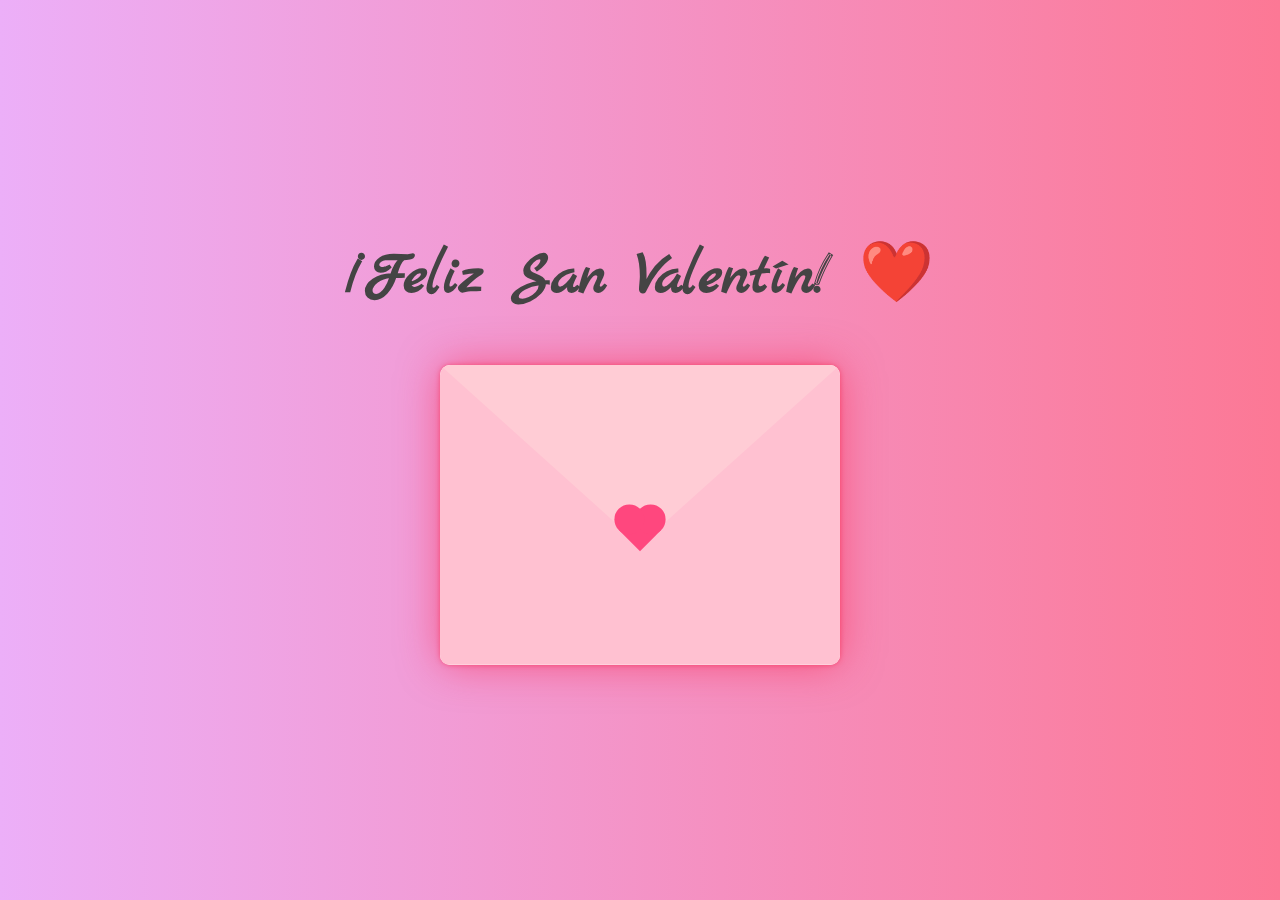
<file: index.html>
<!DOCTYPE html>
<html lang="en">
<head>
    <meta charset="UTF-8">
    <meta name="viewport" content="width=device-width, initial-scale=1.0">
    <link rel="preconnect" href="https://fonts.googleapis.com">
    <link rel="preconnect" href="https://fonts.gstatic.com" crossorigin>
    <link href="https://fonts.googleapis.com/css2?family=Marck+Script&display=swap" rel="stylesheet">
    <link rel="stylesheet" href="style.css">
    <title>Para Abby ❤️ </title>
</head>
<body>
    <h1>¡Feliz San Valentín! ❤️</h1>
    <div class="contenedor">
        <div class="envoltura-sobre">
            <div class="sobre">
                <div class="carta">
                    <div class="contenido">
                        <h3><strong>Querida Abby</strong></h3>
                        <br>
                        <p>
                            En este 14 de febrero, quiero tomar un momento para expresarte lo mucho que significas para mí. Nuestra amistad es un regalo que atesoro profundamente, y cada recuerdo que hemos compartido me llena de cariño y felicidad. Tu risa, tu bondad y esa luz que irradias son un recordatorio constante de lo hermosa que eres, no solo por fuera, sino también por dentro.

                        </p>
                        <br>
                        <p>
                            Me siento afortunado de tenerte en mi vida. Siempre estás ahí para compartir momentos, risas y hasta los días más complicados. Eres una amiga increíble, y me llena de alegría saber que siempre podremos contar el uno con el otro.
                        </p>
                        <br>
                        <p>
                            Hoy, en este día especial, te deseo un feliz 14 de febrero. Espero que lo pases rodeada de amor y sonrisas, porque te lo mereces todo, hermosa. Nunca olvides lo importante que eres para mí y lo mucho que te valoro.

                        </p>
                        <br>
                        <p>
                            Te prometo que nunca dejaremos de ser amigos. Que nuestra conexión continúe creciendo y fortaleciendo con el tiempo. 

                        </p>
                        <br>
                        <p>
                            <strong>Atte:&nbsp;</strong>[Miguel Avalos]
                        </p>
                    </div>
                </div>
            </div>
            <div class="corazon"></div>
            <div class="solapa-derecha"></div>
            <div class="solapa-izquierda"></div>
        </div>
    </div>
    <!-- <script src="script_v2.js"></script> -->
     <script src="script_v2.js"></script>
</body>
</html>
</file>
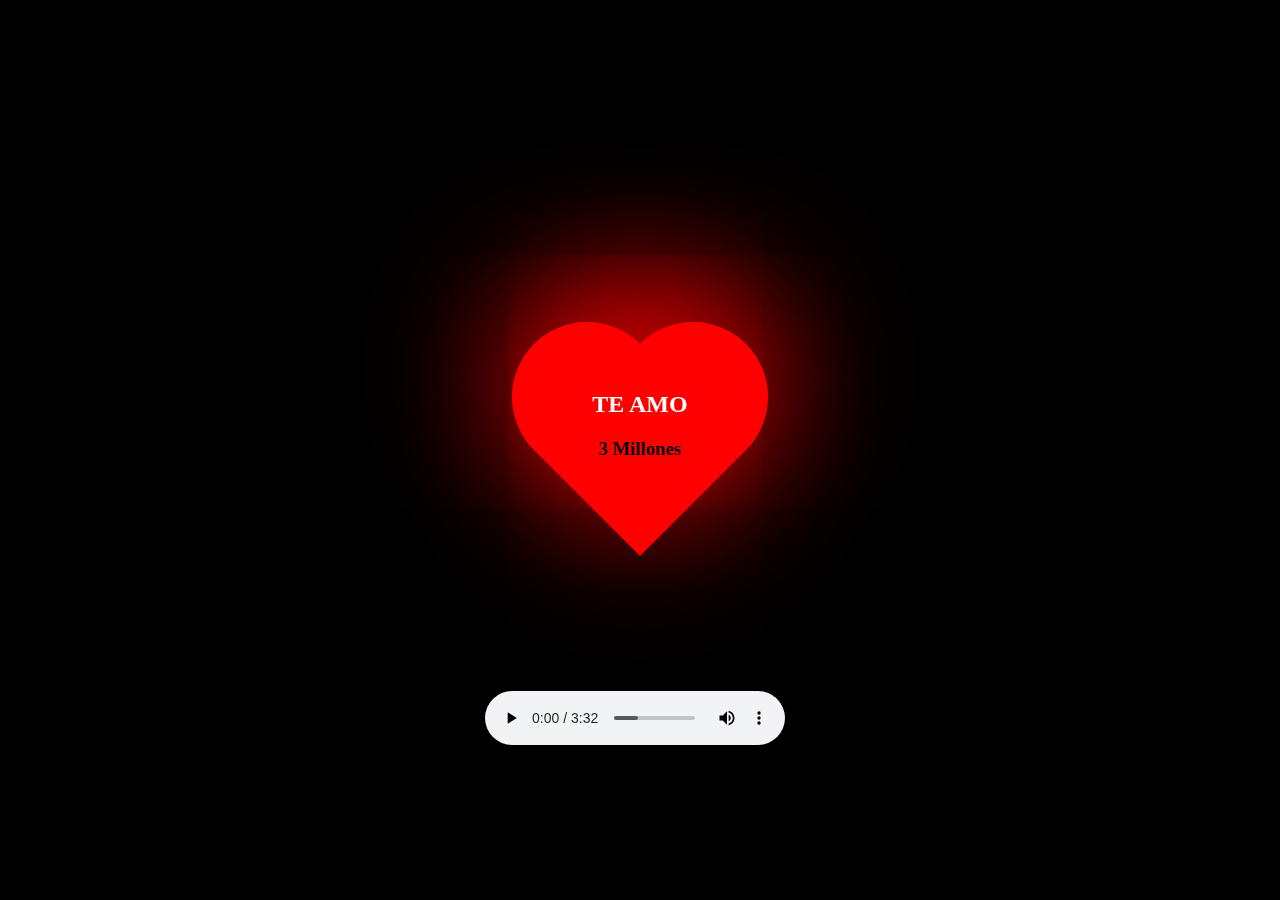
<file: Corazon.html>
<!DOCTYPE html>
<html lang="en">
<head>
    <meta charset="UTF-8">
    <meta name="viewport" content="width=device-width, initial-scale=1.0">
    <title>Mi niña</title>
    <link rel="stylesheet" href="corazon.css">
</head>
<body>
    <div class="corazon">
    </div>
    <div class="contenido">
      <h2>TE AMO </h2> 
      <h3>3 Millones</h3>
    </div>
    <div class="audio">
        
    <audio controls src="César Franco-Mi Corazón Encantado.Latino Completa.mp3"></audio>>

    </div>
</body>
</html>
</file>
<file: style.css>
* {
    margin: 0;
    padding: 0;
    box-sizing: border-box;
}

:root {
    --primario: #fff;
    background: linear-gradient(to right, rgb(236, 175, 248), rgb(252, 120, 149));
    --fondo-sobre: #ffe3ed; 
    --solapa-sobre: #ffccd5; 
    --cuerpo-sobre: #ffc1d1; 
    --sombra: rgba(250, 24, 62, 0.5);
    --texto: #003049; 
    --corazon: #ff477e; 
}

body {
    background: var(--fondo);
    display: flex;
    align-items: center;
    justify-content: center;
    flex-direction: column;
    height: 100vh;
}

h1 {
    font-family: "Marck Script", serif; 
    text-align: center;
    font-size: 60px;
    margin-bottom: 50px;
    color: #444;
}

.contenedor {
    width: 400px;
}

.envoltura-sobre {
    position: relative;
    background-color: var(--fondo-sobre);
    box-shadow: 0 0 40px var(--sombra);
    border-radius: 15px;
}

.sobre {
    position: relative;
    width: 400px;
    height: 300px;
}

.sobre::before {
    content: "";
    position: absolute;
    top: 0;
    left: 0;
    right: 0;
    z-index: 4;
    border-top: 180px solid var(--solapa-sobre);
    border-right: 200px solid transparent;
    border-left: 200px solid transparent;
    transform-origin: top;
    transition: all 0.5s ease-in-out 0.7s;
    border-radius: 10px;
}

.solapa-derecha {
    position: absolute;
    top: 0;
    right: 0;
    width: 100%;
    height: 100%;
    clip-path: polygon(100% 0, 0 100%, 100% 100%);
    background-color: var(--cuerpo-sobre);
    border-bottom-right-radius: 10px;
    border-top-right-radius: 10px;
    border-bottom-left-radius: 10px;
}

.solapa-izquierda {
    position: absolute;
    top: 0;
    left: 0;
    width: 100%;
    height: 100%;
    clip-path: polygon(0 0, 0 100%, 100% 100%);
    background-color: var(--cuerpo-sobre);
    border-top-left-radius: 10px;
    border-bottom-left-radius: 10px;
    border-bottom-right-radius: 10px;
}

.carta {
    position: absolute;
    bottom: 0;
    width: 100%;
    height: 100%;
    background-color: var(--primario);
    text-align: center;
    box-shadow: 0 0 5px var(--sombra);
    padding: 20px;
    border-radius: 10px;
    transition: transform .5s ease-in-out;
}

.contenido {
    font-family: "Gill Sans", Calibri, sans-serif;
    color: var(--texto);
    text-align: left;
    font-size: 12px;
    border: 3px dotted var(--texto);
    padding: 10px;
    height: 100%;
    line-height: 14px;
    cursor: pointer;
    overflow-Y: scroll;
}

.corazon {
    position: absolute;
    top: 50%;
    left: 50%;
    width: 30px;
    height: 30px;
    background-color: var(--corazon);
    transform: translate(-50%,0) rotate(45deg);
    transition: transform 0.5s ease-in-out 1s;
    z-index: 999;
    cursor: pointer;
}

.corazon::before,
.corazon::after {
    content: "";
    position: absolute;
    width: 30px;
    height: 30px;
    background-color: var(--corazon);
    border-radius: 100%;

}

.corazon:before {
    top: -15px;
}

.corazon:after {
    right: 15px;
}

/*Agregar clases dinamicos*/
.abierto .sobre::before {
    transform: rotateX(180deg);
    z-index: 0;
}

.abierto .corazon {
    transform: rotate(90deg);
    transition-delay: 0.4s;
}

.carta.mostrar-carta {
    transform: translateY(-290px);
    transition: transform .5s ease-in-out;
}

.carta.cerrando-carta {
    transform: translateY(-290px);
    transition: transform .5s ease-in-out;
}

.carta.abierta {
    z-index: 10000;
}

.envoltura-sobre.desactivar-sobre .sobre::before {
    pointer-events: none;
}

/*Scroll personalizado*/

/*
::-webkit-scrollbar {
    width: 8px;
}

::-webkit-scrollbar-track {
    background-color: transparent;
}


::-webkit-scrollbar-thumb {
    background-color: var(--cuerpo-sobre);
    border-radius: 4px;
}


::-webkit-scrollbar-thumb:hover {
    background-color: var(--corazon);
}
*/

/*Vista celular*/

@media screen and (max-width:400px) {
    .contenedor {
        width: 300px;
    }

    .sobre {
        width: 300px;
        height: 250px;
    }

    .sobre::before {
        border-top:150px solid var(--solapa-sobre) ;
        border-right: 150px solid transparent;
        border-left: 150px solid transparent;
    }

}
</file>
<file: corazon.css>
body{
padding: 0px;
margin: 0px;
display: flex;
align-items: center;
justify-content: center;
background-color: #000000;
min-height: 100vh; /*Porcentaje de altura*/
}
.contenido{
    position: fixed;
    text-align: center;
    margin-bottom: 50px;
}

.audio{
    position: fixed;
    text-align: center;
    margin-top: 60vh;
}

h2{
    color: white;
}
.corazon{
    height: 150px;
    width: 150px;
    background-color: red;
    position: relative; /*permite posicionar un elemento en relación a su posición normal en el flujo del documento. Esto significa que el elemento se desplazará desde su posición inicial, pero el resto del contenido seguirá siendo afectado como si el elemento estuviera en su posición original. */
    transform: rotate(135deg);/*Possion que se  va rotar deg es en grados*/
    box-shadow: -20px 20px 150px red;
    animation: palpitar 0.5s linear infinite alternate;

}

@keyframes palpitar{
    /*Animaciones*/
    0%{transform: rotate(135deg) scale(1.10);}
    80%{transform: rotate(135deg) scale(1.0);}
    100%{transform: rotate(135deg) scale(0.8);}
}

.corazon::before{
    content: "";
    position: absolute;
    height: 150px;
    width: 150px;
    background-color: red;
    right: 50%; /*se usa para controlar la posición horizontal de un elemento que está posicionado*/
    border-radius: 50%;
    box-shadow: -20px 20px 150px red;
}


.corazon::after{
    content: "";
    position: absolute;
    height: 150px;
    width: 150px;
    background-color: red;
    top: 50%;
    border-radius: 50%;
    box-shadow: -20px 20px 150px red;
}
</file>
